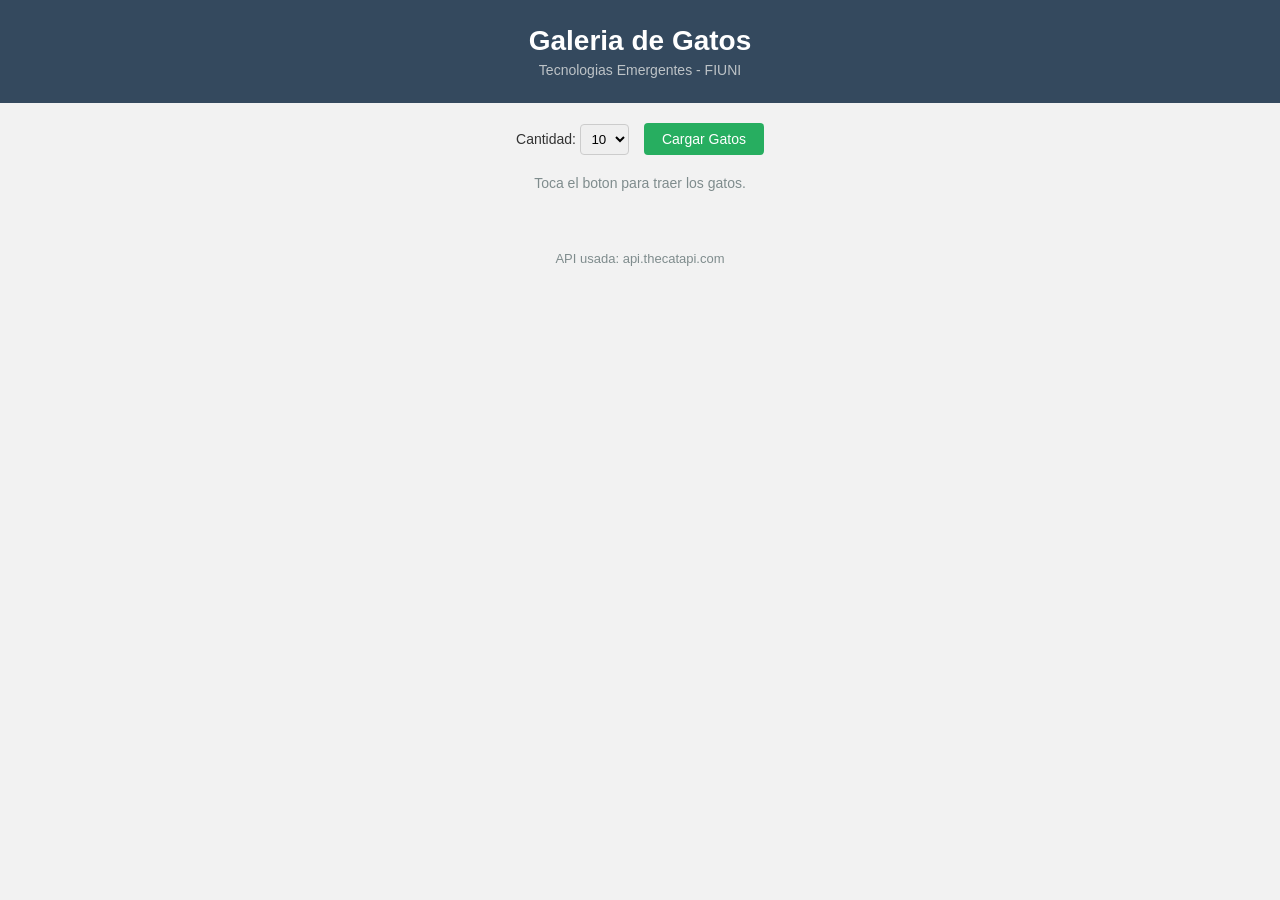
<file: Intro CSS Framework y AJAX/index.html>
<!DOCTYPE html>
<html lang="es">
<head>
  <meta charset="UTF-8">
  <meta name="viewport" content="width=device-width, initial-scale=1">
  <title>Galeria de Gatos - AJAX</title>
  <link rel="stylesheet" href="css/estilos.css">
</head>
<body>

  <header>
    <h1>Galeria de Gatos</h1>
    <p>Tecnologias Emergentes - FIUNI</p>
  </header>

  <main>

    <!-- controles -->
    <div class="controles">
      <label for="cantidad">Cantidad:</label>
      <select id="cantidad">
        <option value="5">5</option>
        <option value="10" selected>10</option>
        <option value="20">20</option>
      </select>

      <button id="btnCargar">Cargar Gatos</button>
    </div>

    <!-- mensajes de estado -->
    <p id="mensaje" class="mensaje">Toca el boton para traer los gatos.</p>

    <!-- aca se van a mostrar las imagenes -->
    <div id="galeria" class="galeria"></div>

  </main>

  <footer>
    <p>API usada: api.thecatapi.com</p>
  </footer>

  <script src="js/app.js"></script>
</body>
</html>
</file>
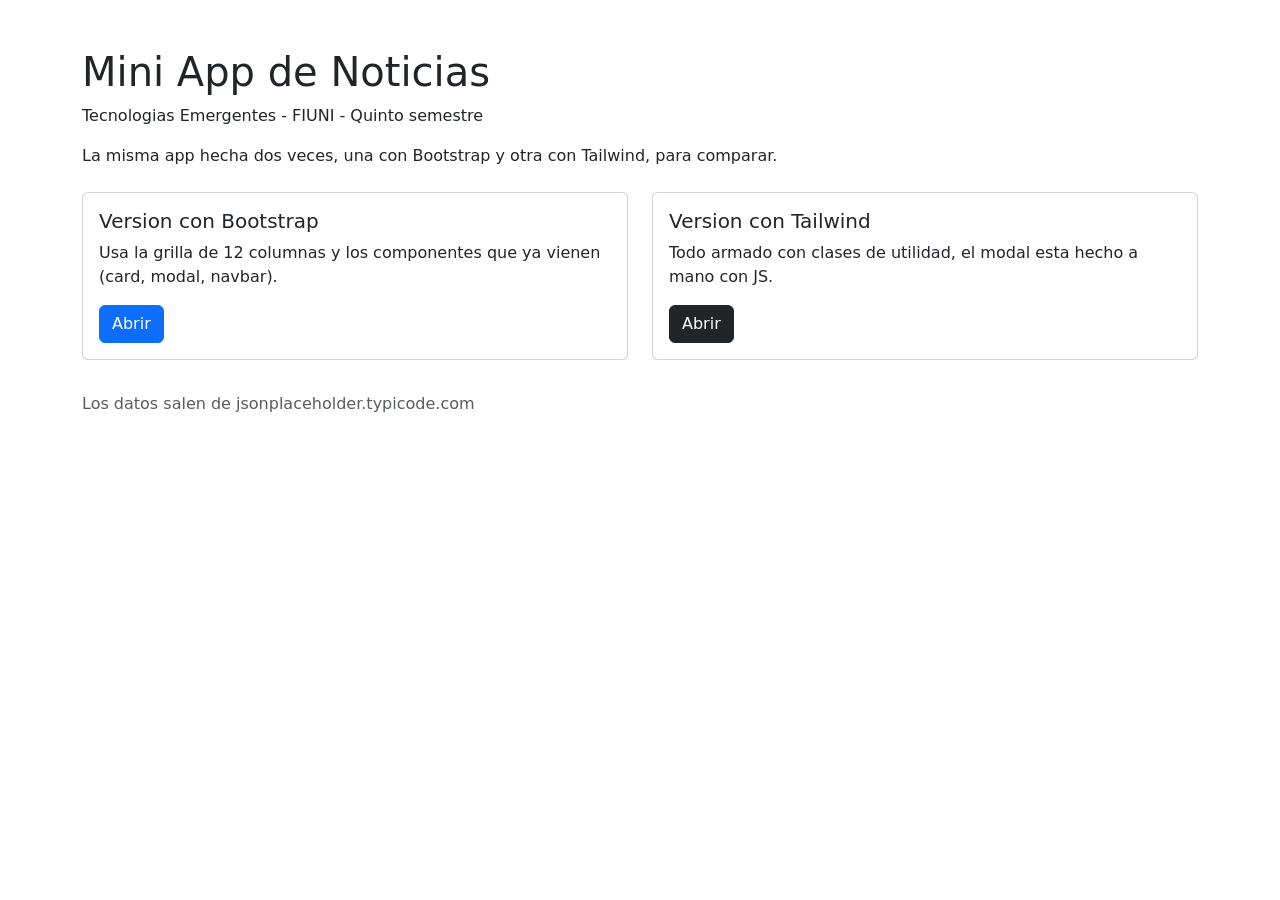
<file: Lab 4: Framework CSS II/index.html>
<!DOCTYPE html>
<html lang="es">
<head>
  <meta charset="UTF-8">
  <meta name="viewport" content="width=device-width, initial-scale=1">
  <title>Tarea - Bootstrap y Tailwind</title>
  <link href="https://cdn.jsdelivr.net/npm/bootstrap@5.3.0/dist/css/bootstrap.min.css" rel="stylesheet">
</head>
<body>

  <div class="container mt-5">
    <h1>Mini App de Noticias</h1>
    <p>Tecnologias Emergentes - FIUNI - Quinto semestre</p>
    <p>La misma app hecha dos veces, una con Bootstrap y otra con Tailwind, para comparar.</p>

    <div class="row mt-4">
      <div class="col-md-6 mb-3">
        <div class="card">
          <div class="card-body">
            <h5 class="card-title">Version con Bootstrap</h5>
            <p class="card-text">Usa la grilla de 12 columnas y los componentes que ya vienen (card, modal, navbar).</p>
            <a href="bootstrap.html" class="btn btn-primary">Abrir</a>
          </div>
        </div>
      </div>
      <div class="col-md-6 mb-3">
        <div class="card">
          <div class="card-body">
            <h5 class="card-title">Version con Tailwind</h5>
            <p class="card-text">Todo armado con clases de utilidad, el modal esta hecho a mano con JS.</p>
            <a href="tailwind.html" class="btn btn-dark">Abrir</a>
          </div>
        </div>
      </div>
    </div>

    <p class="text-muted mt-3">Los datos salen de jsonplaceholder.typicode.com</p>
  </div>

</body>
</html>
</file>
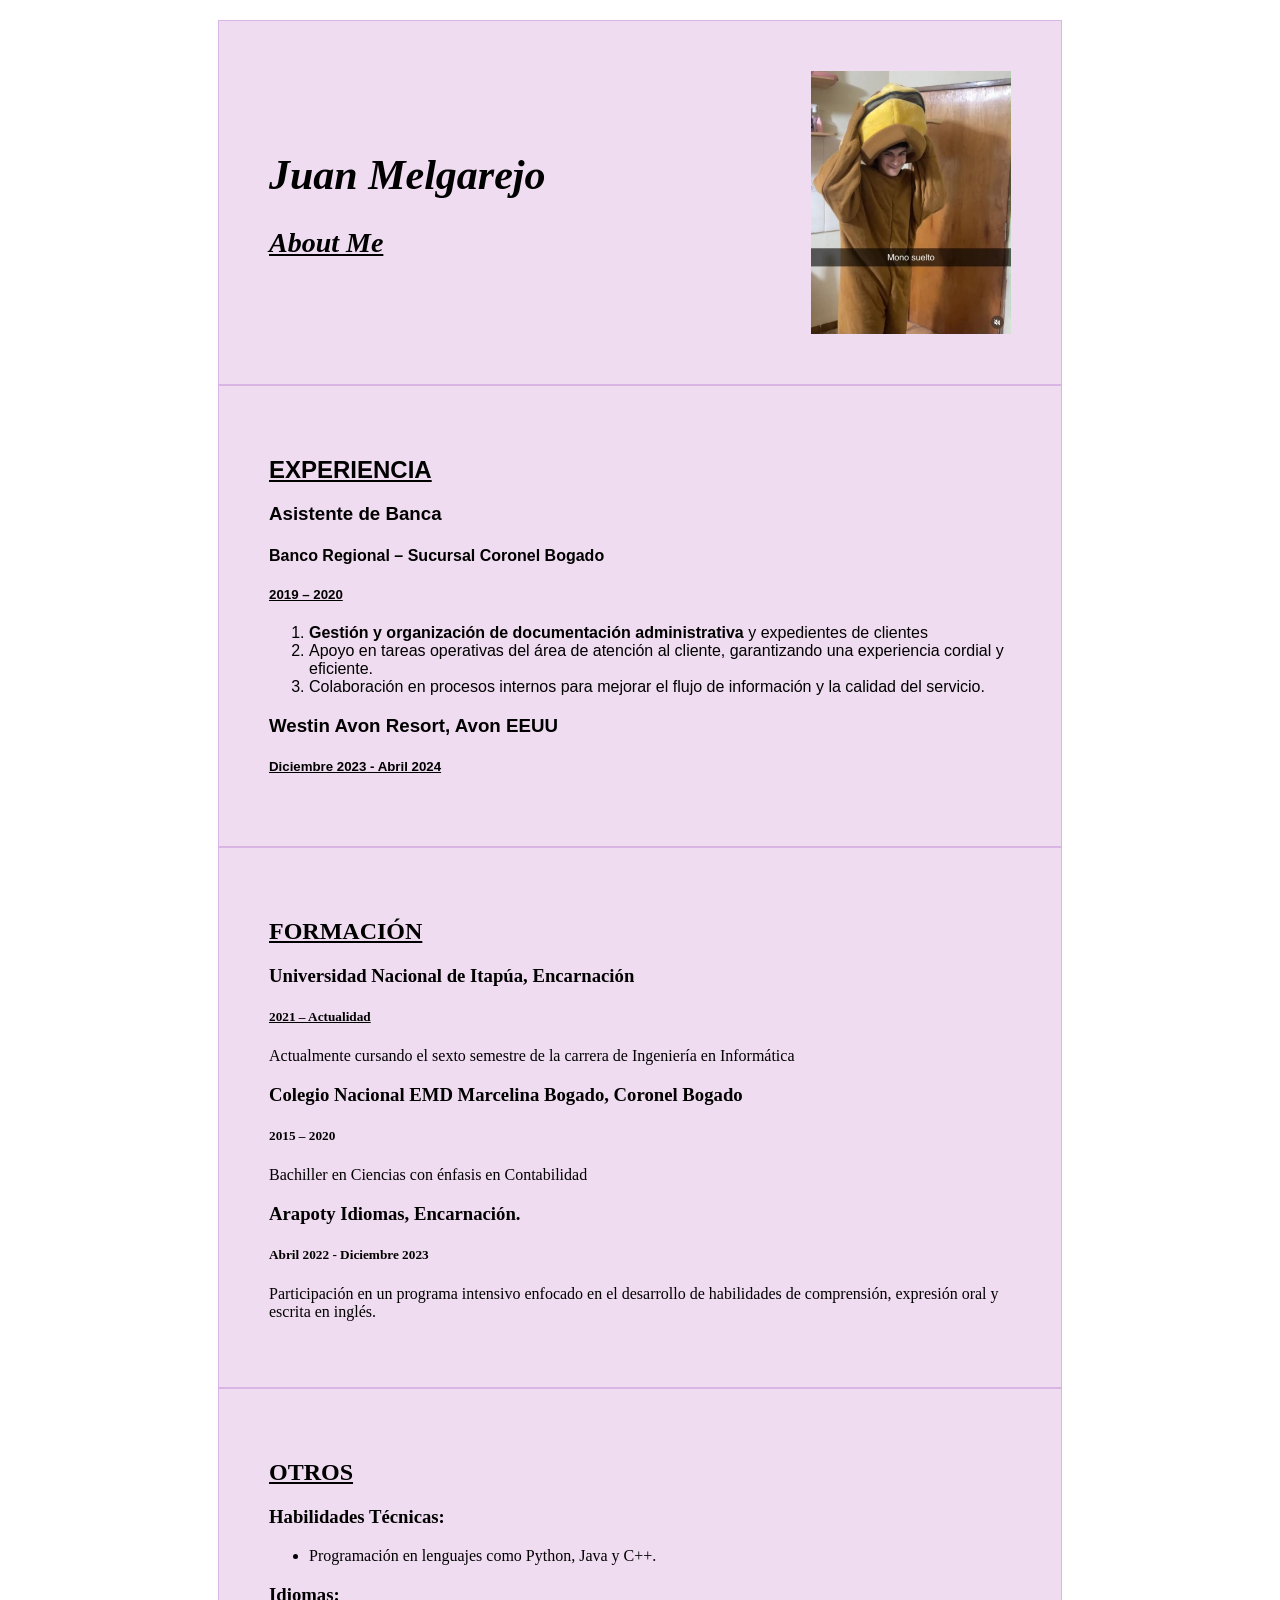
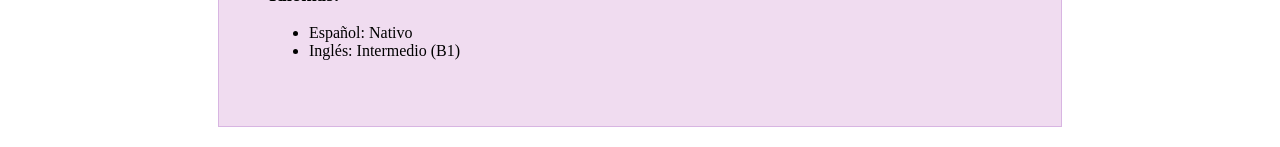
<file: Te 2026/index.html>
<!DOCTYPE html>
<html lang="en">

<head>
    <meta charset="UTF-8">
    <meta name="viewport" content="width=device-width, initial-scale=1.0">
    <title>My Website</title>
    <link rel="stylesheet" href="styles.css">
</head>

<body>
    <div>
        <div class="nav">
            <div class="layout">
                <div class="left">
                </div>

                <div class="center">
                    <div class="header">
                        <div class="texto-perfil">
                            <h1 class="titulo"><strong>Juan Melgarejo</strong></h1>
                            <h2 class="subtitulo"><u>About Me</u></h2>
                        </div>
                        <img name="foto-perfil" src="Foto.jpg.jpeg" alt="Profile Picture" width="200">
                    </div>

                    <div class="ex">
                        <h2><u>EXPERIENCIA</u></h2>
                        <h3><strong>Asistente de Banca</strong></h3>
                        <h4><strong>Banco Regional – Sucursal Coronel Bogado</strong></h4>
                        <h5><u>2019 – 2020</u></h5>
                        <ol>
                            <li><strong>Gestión y organización de documentación administrativa</strong> y expedientes de
                                clientes</li>
                            <li>Apoyo en tareas operativas del área de atención al cliente, garantizando una
                                experiencia cordial y eficiente.
                            </li>
                            <li>Colaboración en procesos internos para mejorar el flujo de información y la
                                calidad del servicio.
                            </li>
                        </ol>
                        <h3><strong>Westin Avon Resort, Avon EEUU</strong></h3>
                        <h5><u>Diciembre 2023 - Abril 2024</u></h5>
                    </div>
                    <div class="for">
                        <h2><u>FORMACIÓN</u></h2>
                        <h3><strong>Universidad Nacional de Itapúa, Encarnación</strong></h3>
                        <h5><u>2021 – Actualidad</u></h5>
                        <p>Actualmente cursando el sexto semestre de la carrera de Ingeniería en
                            Informática</p>
                        <h3>Colegio Nacional EMD Marcelina Bogado, Coronel Bogado</h3>
                        <h5>2015 – 2020</h5>
                        <p>Bachiller en Ciencias con énfasis en Contabilidad</p>
                        <h3>Arapoty Idiomas, Encarnación.</h3>
                        <h5>Abril 2022 - Diciembre 2023</h5>
                        <p>Participación en un programa intensivo enfocado en el desarrollo de
                            habilidades de comprensión, expresión oral y escrita en inglés.
                        </p>
                    </div>

                    <div class="otros">
                        <h2><u>OTROS</u></h2>
                        <h3><strong>Habilidades Técnicas:</strong></h3>
                        <ul>
                            <li>Programación en lenguajes como Python, Java y C++.</li>
                        </ul>
                        <h3><strong>Idiomas:</strong></h3>
                        <ul>
                            <li>Español: Nativo</li>
                            <li>Inglés: Intermedio (B1)</li>
                        </ul>
                    </div>
                </div>
            </div>
        </div>
</body>

</html>
</file>
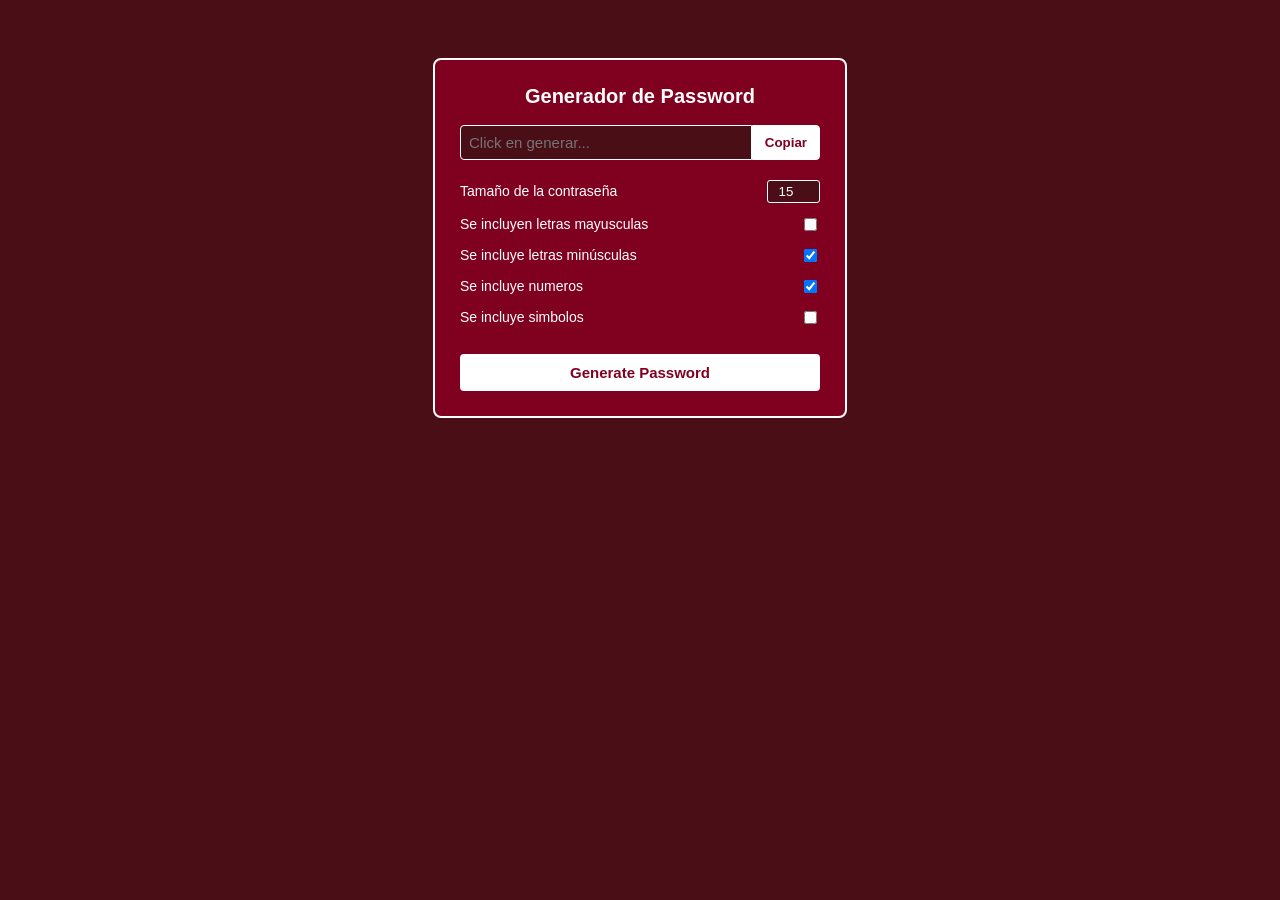
<file: Tarea2.html>
<!DOCTYPE html>
<html lang="es">
<head>
    <meta charset="UTF-8">
    <title>Generador de Password</title>
    <style>
        body {
            background-color: #4a0e17; /* Granate oscuro para el fondo */
            font-family: Arial, sans-serif;
            color: #ffffff;
            padding: 50px 20px;
        }

        .contenedor {
            background-color: #800020; /* Granate principal */
            max-width: 360px;
            margin: 0 auto;
            padding: 25px;
            border-radius: 8px;
            border: 2px solid #ffffff; /* Borde blanco sencillo */
        }

        h2 {
            text-align: center;
            margin-top: 0;
            color: #ffffff;
            font-size: 20px;
        }

        .caja-res {
            display: flex;
            margin-bottom: 20px;
        }

        .caja-res input {
            flex: 1;
            padding: 8px;
            font-size: 15px;
            background-color: #4a0e17; /* Segundo tono de granate para los campos */
            color: #ffffff;
            border: 1px solid #ffffff;
            border-radius: 4px 0 0 4px;
            outline: none;
        }

        .caja-res button {
            padding: 8px 12px;
            background-color: #ffffff;
            color: #800020;
            border: 1px solid #ffffff;
            border-radius: 0 4px 4px 0;
            font-weight: bold;
            cursor: pointer;
        }

        .fila {
            display: flex;
            justify-content: space-between;
            align-items: center;
            margin-bottom: 12px;
            font-size: 14px;
        }

        .fila input[type="number"] {
            width: 45px;
            padding: 3px;
            background-color: #4a0e17;
            color: #ffffff;
            border: 1px solid #ffffff;
            border-radius: 3px;
            text-align: center;
        }

        .btn-gen {
            width: 100%;
            padding: 10px;
            margin-top: 15px;
            background-color: #ffffff;
            color: #800020;
            font-weight: bold;
            font-size: 15px;
            border: none;
            border-radius: 4px;
            cursor: pointer;
        }

        .btn-gen:hover {
            background-color: #f0f0f0;
        }
    </style>
</head>
<body>

<div class="contenedor">
    <h2>Generador de Password</h2>

    <div class="caja-res">
        <input type="text" id="txtPass" readonly placeholder="Click en generar...">
        <button onclick="copiarClave()">Copiar</button>
    </div>

    <div class="fila">
        <label>Tamaño de la contraseña</label>
        <input type="number" id="numLargo" value="15" min="4" max="40">
    </div>

    <div class="fila">
        <label>Se incluyen letras mayusculas</label>
        <input type="checkbox" id="chkMayus">
    </div>

    <div class="fila">
        <label>Se incluye letras minúsculas</label>
        <input type="checkbox" id="chkMinus" checked>
    </div>

    <div class="fila">
        <label>Se incluye numeros</label>
        <input type="checkbox" id="chkNum" checked>
    </div>

    <div class="fila">
        <label>Se incluye simbolos</label>
        <input type="checkbox" id="chkSim">
    </div>

    <button class="btn-gen" onclick="generarClave()">Generate Password</button>
</div>

<script>
    function generarClave() {
        var mayus = "ABCDEFGHIJKLMNOPQRSTUVWXYZ";
        var minus = "abcdefghijklmnopqrstuvwxyz";
        var numeros = "0123456789";
        var simbolos = "!@#$%^&*()_+-=";

        var letrasPermitidas = "";

        if (document.getElementById("chkMayus").checked) {
            letrasPermitidas = letrasPermitidas + mayus;
        }
        if (document.getElementById("chkMinus").checked) {
            letrasPermitidas = letrasPermitidas + minus;
        }
        if (document.getElementById("chkNum").checked) {
            letrasPermitidas = letrasPermitidas + numeros;
        }
        if (document.getElementById("chkSim").checked) {
            letrasPermitidas = letrasPermitidas + simbolos;
        }

        if (letrasPermitidas == "") {
            alert("Debes seleccionar al menos una opcion");
            return;
        }

        var tamano = document.getElementById("numLargo").value;
        var resultado = "";

        for (var i = 0; i < tamano; i++) {
            var aleatorio = Math.floor(Math.random() * letrasPermitidas.length);
            resultado = resultado + letrasPermitidas[aleatorio];
        }

        document.getElementById("txtPass").value = resultado;
    }

    function copiarClave() {
        var inputClave = document.getElementById("txtPass");
        if (inputClave.value != "") {
            navigator.clipboard.writeText(inputClave.value);
            alert("Contraseña copiada");
        }
    }
</script>

</body>
</html>
</file>
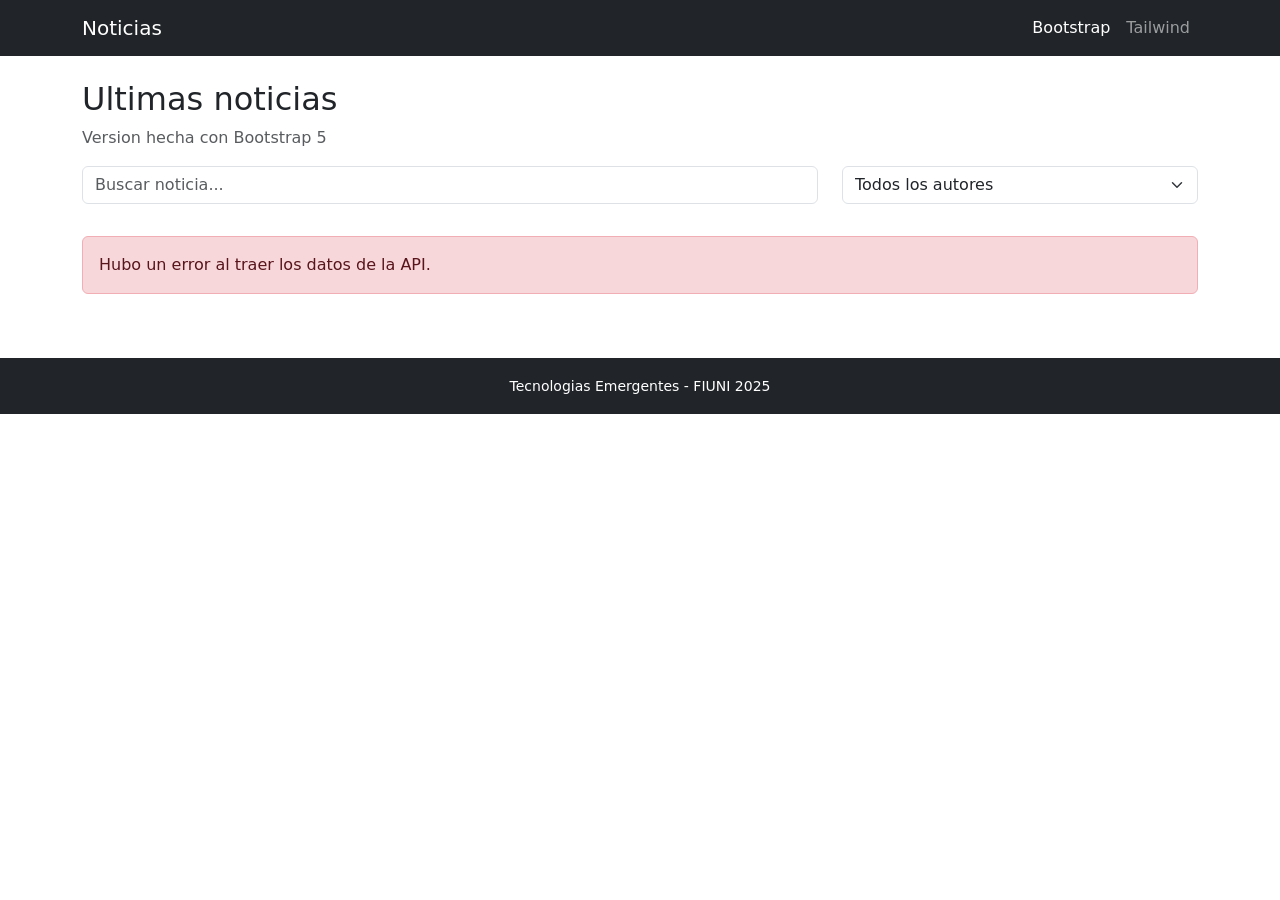
<file: Lab 4: Framework CSS II/bootstrap.html>
<!DOCTYPE html>
<html lang="es">
<head>
  <meta charset="UTF-8">
  <meta name="viewport" content="width=device-width, initial-scale=1">
  <title>Noticias - Bootstrap</title>

  <!-- CDN de bootstrap -->
  <link href="https://cdn.jsdelivr.net/npm/bootstrap@5.3.0/dist/css/bootstrap.min.css" rel="stylesheet">
</head>
<body>

<!-- navbar -->
<nav class="navbar navbar-expand-lg navbar-dark bg-dark">
  <div class="container">
    <a class="navbar-brand" href="index.html">Noticias</a>
    <button class="navbar-toggler" type="button" data-bs-toggle="collapse" data-bs-target="#menu">
      <span class="navbar-toggler-icon"></span>
    </button>
    <div class="collapse navbar-collapse" id="menu">
      <ul class="navbar-nav ms-auto">
        <li class="nav-item"><a class="nav-link active" href="bootstrap.html">Bootstrap</a></li>
        <li class="nav-item"><a class="nav-link" href="tailwind.html">Tailwind</a></li>
      </ul>
    </div>
  </div>
</nav>

<div class="container mt-4">

  <h2>Ultimas noticias</h2>
  <p class="text-muted">Version hecha con Bootstrap 5</p>

  <!-- filtros -->
  <div class="row mb-4">
    <div class="col-md-8 mb-2">
      <input type="text" id="buscador" class="form-control" placeholder="Buscar noticia...">
    </div>
    <div class="col-md-4 mb-2">
      <select id="filtroAutor" class="form-select">
        <option value="">Todos los autores</option>
      </select>
    </div>
  </div>

  <!-- mientras carga -->
  <div id="cargando" class="text-center my-5">
    <div class="spinner-border text-primary"></div>
    <p class="mt-2">Cargando...</p>
  </div>

  <!-- si falla el fetch -->
  <div id="error" class="alert alert-danger d-none">
    Hubo un error al traer los datos de la API.
  </div>

  <!-- aca se cargan las noticias -->
  <div class="row" id="contenedor"></div>

</div>

<footer class="bg-dark text-white text-center py-3 mt-5">
  <small>Tecnologias Emergentes - FIUNI 2025</small>
</footer>

<!-- modal para ver la noticia completa -->
<div class="modal fade" id="modalNoticia" tabindex="-1">
  <div class="modal-dialog modal-lg">
    <div class="modal-content">
      <div class="modal-header">
        <h5 class="modal-title" id="tituloModal"></h5>
        <button type="button" class="btn-close" data-bs-dismiss="modal"></button>
      </div>
      <div class="modal-body">
        <p class="text-muted" id="autorModal"></p>
        <p id="cuerpoModal"></p>
      </div>
      <div class="modal-footer">
        <button type="button" class="btn btn-secondary" data-bs-dismiss="modal">Cerrar</button>
      </div>
    </div>
  </div>
</div>

<!-- el js de bootstrap, sino no anda el modal ni el navbar -->
<script src="https://cdn.jsdelivr.net/npm/bootstrap@5.3.0/dist/js/bootstrap.bundle.min.js"></script>

<script>
  var url = "https://jsonplaceholder.typicode.com";
  var noticias = [];
  var usuarios = [];

  // traigo los usuarios primero asi puedo poner el nombre del autor en la tarjeta
  fetch(url + "/users")
    .then(function (res) { return res.json(); })
    .then(function (data) {
      usuarios = data;
      cargarSelect();
      return fetch(url + "/posts");
    })
    .then(function (res) { return res.json(); })
    .then(function (data) {
      noticias = data.slice(0, 12); // con 12 alcanza
      document.getElementById("cargando").style.display = "none";
      mostrar(noticias);
    })
    .catch(function (err) {
      console.log(err);
      document.getElementById("cargando").style.display = "none";
      document.getElementById("error").classList.remove("d-none");
    });

  function buscarAutor(id) {
    for (var i = 0; i < usuarios.length; i++) {
      if (usuarios[i].id == id) {
        return usuarios[i].name;
      }
    }
    return "Sin autor";
  }

  function cargarSelect() {
    var select = document.getElementById("filtroAutor");
    for (var i = 0; i < usuarios.length; i++) {
      select.innerHTML += "<option value='" + usuarios[i].id + "'>" + usuarios[i].name + "</option>";
    }
  }

  function mostrar(lista) {
    var html = "";

    if (lista.length == 0) {
      html = "<p class='text-muted'>No se encontro ninguna noticia.</p>";
    }

    for (var i = 0; i < lista.length; i++) {
      var n = lista[i];
      html += "<div class='col-12 col-md-6 col-lg-4 mb-4'>" +
                "<div class='card h-100'>" +
                  "<div class='card-body'>" +
                    "<span class='badge bg-primary mb-2'>" + buscarAutor(n.userId) + "</span>" +
                    "<h5 class='card-title'>" + n.title + "</h5>" +
                    "<p class='card-text'>" + n.body.substring(0, 90) + "...</p>" +
                    "<button class='btn btn-outline-primary btn-sm' onclick='verNoticia(" + n.id + ")'>Ver mas</button>" +
                  "</div>" +
                "</div>" +
              "</div>";
    }

    document.getElementById("contenedor").innerHTML = html;
  }

  function verNoticia(id) {
    var noticia = noticias.find(function (n) { return n.id == id; });

    document.getElementById("tituloModal").innerText = noticia.title;
    document.getElementById("autorModal").innerText = "Autor: " + buscarAutor(noticia.userId);
    document.getElementById("cuerpoModal").innerText = noticia.body;

    var modal = new bootstrap.Modal(document.getElementById("modalNoticia"));
    modal.show();
  }

  // filtros
  function filtrar() {
    var texto = document.getElementById("buscador").value.toLowerCase();
    var autor = document.getElementById("filtroAutor").value;

    var resultado = noticias.filter(function (n) {
      var coincide = n.title.toLowerCase().indexOf(texto) != -1;
      if (autor != "") {
        return coincide && n.userId == autor;
      }
      return coincide;
    });

    mostrar(resultado);
  }

  document.getElementById("buscador").onkeyup = filtrar;
  document.getElementById("filtroAutor").onchange = filtrar;
</script>

</body>
</html>
</file>
<file: Intro CSS Framework y AJAX/css/estilos.css>
/* Galeria de Gatos - estilos propios, sin framework */

* {
  margin: 0;
  padding: 0;
  box-sizing: border-box;
}

body {
  font-family: Arial, Helvetica, sans-serif;
  background-color: #f2f2f2;
  color: #333;
}

/* ---------- encabezado ---------- */
header {
  background-color: #34495e;
  color: white;
  text-align: center;
  padding: 25px 15px;
}

header h1 {
  font-size: 28px;
  margin-bottom: 5px;
}

header p {
  font-size: 14px;
  color: #bdc3c7;
}

/* ---------- contenido ---------- */
main {
  max-width: 1000px;
  margin: 0 auto;
  padding: 20px 15px;
}

.controles {
  text-align: center;
  margin-bottom: 20px;
}

.controles label {
  font-size: 14px;
}

.controles select {
  padding: 6px;
  border: 1px solid #ccc;
  border-radius: 4px;
  margin-right: 10px;
}

.controles button {
  background-color: #27ae60;
  color: white;
  border: none;
  padding: 8px 18px;
  border-radius: 4px;
  cursor: pointer;
  font-size: 14px;
}

.controles button:hover {
  background-color: #219150;
}

/* cuando esta cargando desactivo el boton */
.controles button:disabled {
  background-color: #95a5a6;
  cursor: not-allowed;
}

.mensaje {
  text-align: center;
  color: #7f8c8d;
  font-size: 14px;
  margin-bottom: 20px;
}

.mensaje.error {
  color: #c0392b;
}

/* ---------- galeria ---------- */
/* uso grid para que se acomoden solas segun el ancho */
.galeria {
  display: grid;
  grid-template-columns: repeat(4, 1fr);
  gap: 15px;
}

.galeria img {
  width: 100%;
  height: 180px;
  object-fit: cover;
  border-radius: 6px;
  border: 3px solid white;
  box-shadow: 0 1px 4px rgba(0, 0, 0, 0.2);
  display: block;
}

.galeria img:hover {
  transform: scale(1.03);
  transition: 0.2s;
}

/* ---------- pie ---------- */
footer {
  text-align: center;
  padding: 20px;
  font-size: 13px;
  color: #7f8c8d;
}

/* ---------- responsive ---------- */
@media (max-width: 768px) {
  .galeria {
    grid-template-columns: repeat(2, 1fr);
  }
}

@media (max-width: 480px) {
  .galeria {
    grid-template-columns: 1fr;
  }
}
</file>
<file: Te 2026/styles.css>
.ex {
    font-family: 'Arial', sans-serif;
    font-size: 16px;

}

.header, .ex, .for, .otros {
    background-color: #f0dcf0;
    padding: 50px;
    border: 1px solid #d8b5e2;
    overflow: auto;
}
.titulo {
    font-family: 'Times New Roman', sans-serif;
    font-size: 42px;
    font-weight: bold;
    font-style: italic;
}
.subtitulo {
    font-family: 'Times New Roman', sans-serif;
    font-size: 28px;
    font-weight: bold;
    font-style: italic;
}
.header {
    display: flex;
    align-items: center;
    justify-content: space-between;
    gap: 20px;
}

.texto-perfil {
    text-align: left;
}

img[name="foto-perfil"] {
    max-width: 200px;
    width: 100%;
    height: auto;
}

.layout {
    display: grid;
    grid-template-columns: 150px 1fr 150px;
    gap: 20px;
    max-width: 1200px;
    margin: 20px auto;
    padding: 0 16px;
}

.left, .right {
    background: #ffffff;
    padding: 1px;
    height: fit-content;
}

.center {
    padding: 0 8px;
}
</file>
